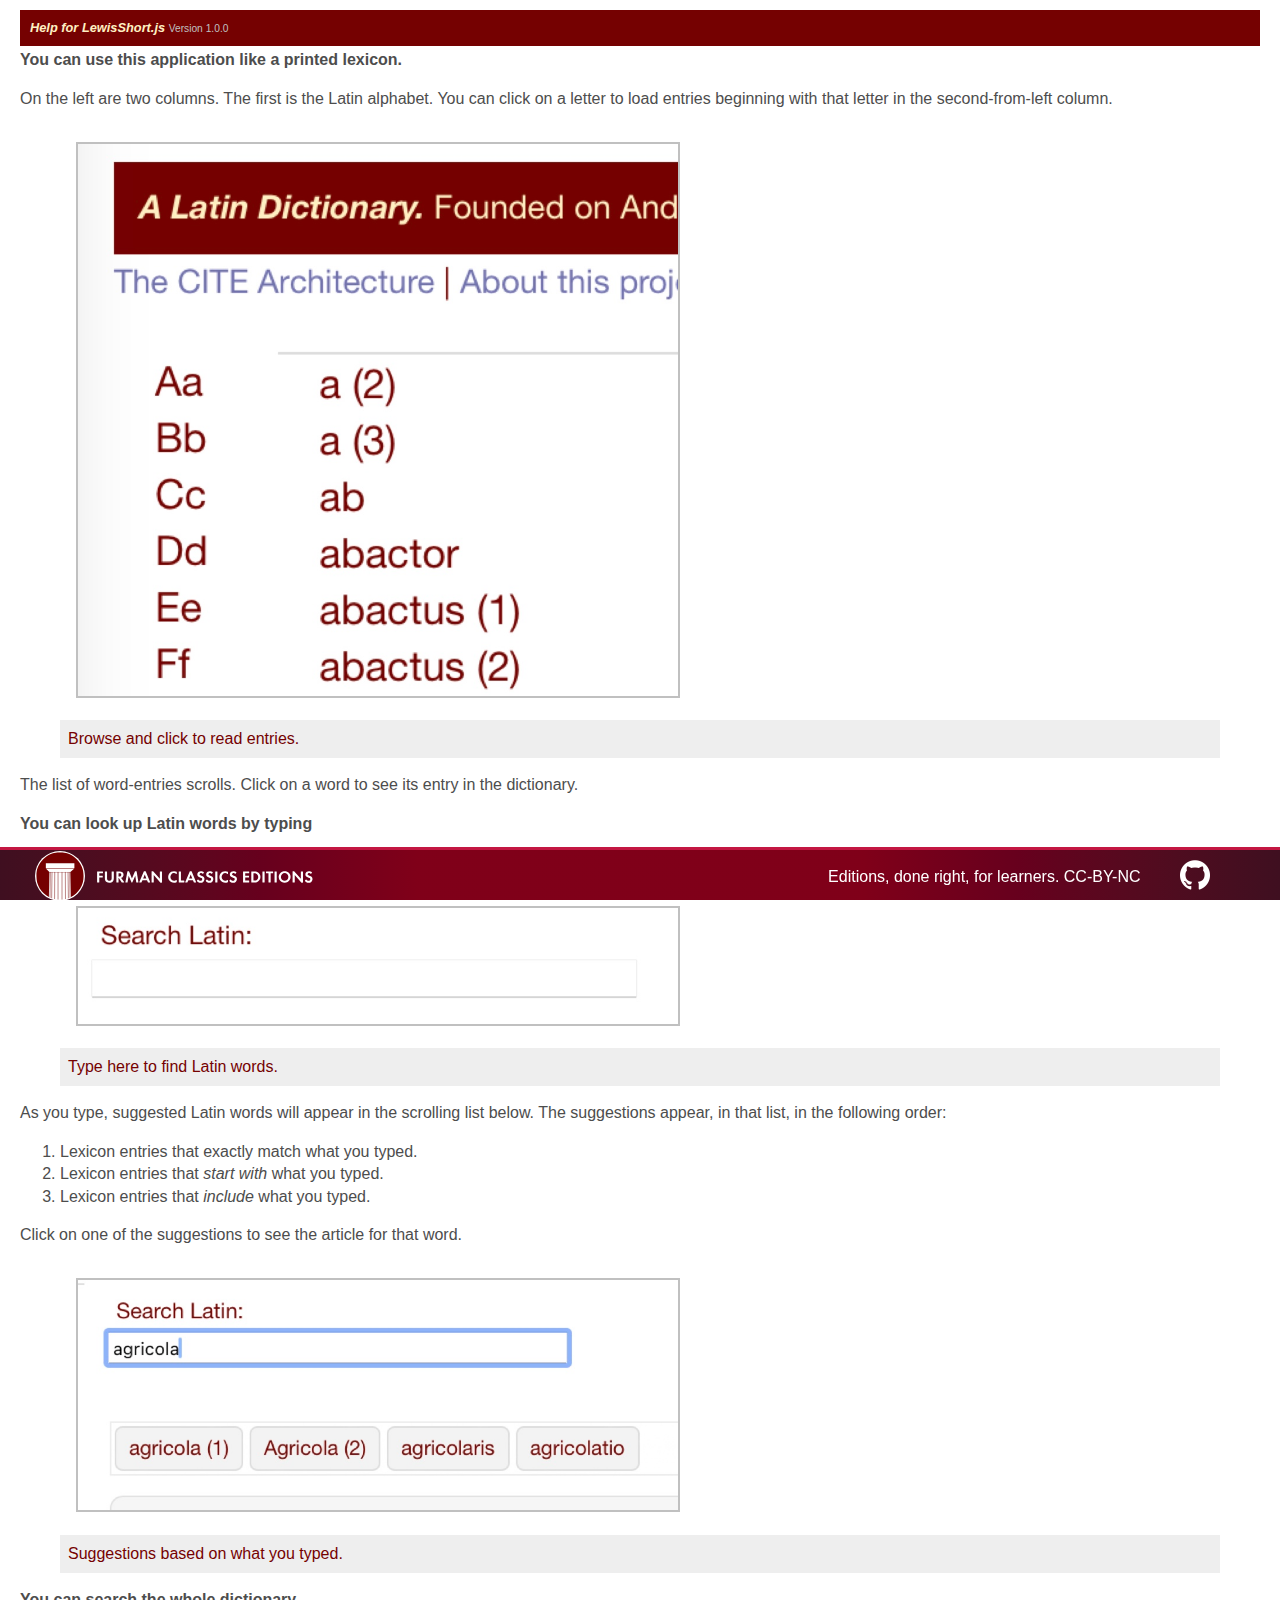
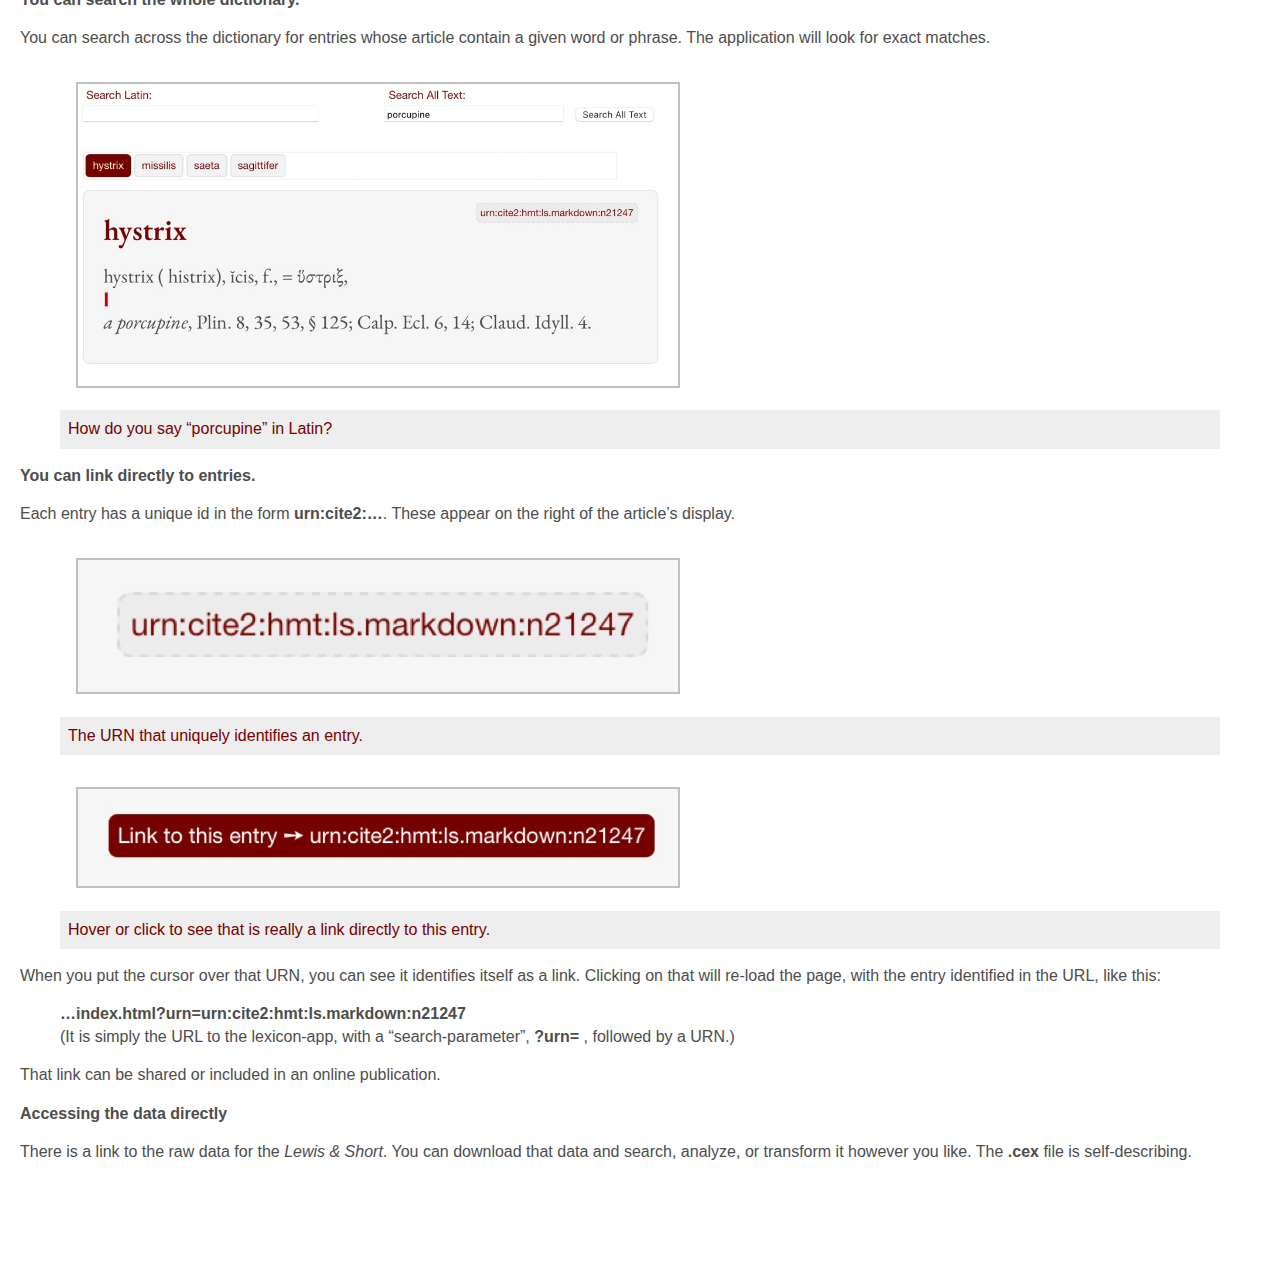
<file: help.html>
<!DOCTYPE html>
<html>

<head>
    <title>LewisShort.js Help</title>
    <meta http-equiv="Content-Type" content="text/html; charset=UTF-8" />
    <link rel="stylesheet" type="text/css" href="styles/application.css">
    <link
    href="https://fonts.googleapis.com/css?family=EB+Garamond:400,400i,500,500i,600,600i,700,700i,800,800i&amp;subset=cyrillic-ext,greek,greek-ext,latin-ext"
    rel="stylesheet">
</head>

<body id="body">
    <div id="main-wrapper">
        <header>
            <em>Help for LewisShort.js</em> 
            <span id="app_header_versionInfo">Version 1.0.0</span>
        </header>

        <article id="main_Container">

            <div id="workingDiv">

<h2 id="youcanusethisapplicationlikeaprintedlexicon.">You can use this application like a printed lexicon.</h2>

<p>On the left are two columns. The first is the Latin alphabet. You can click on a letter to load entries beginning with that letter in the second-from-left column.</p>

<figure>
<img class="help_image" src="images/browse.jpg" alt="Browse and click to read entries." />
<figcaption>Browse and click to read entries.</figcaption>
</figure>

<p>The list of word-entries scrolls. Click on a word to see its entry in the dictionary.</p>

<h2 id="youcanlookuplatinwordsbytyping">You can look up Latin words by typing</h2>

<p>You can find entries for Greek words by typing in this box. <strong>Use lower-case only.</strong></p>

<figure>
<img class="help_image" src="images/type.jpg" alt="Type here to find Latin words." />
<figcaption>Type here to find Latin words.</figcaption>
</figure>

<p>As you type, suggested Latin words will appear in the scrolling list below. The suggestions appear, in that list, in the following order:</p>

<ol>
<li>Lexicon entries that exactly match what you typed.</li>
<li>Lexicon entries that <em>start with</em> what you typed.</li>
<li>Lexicon entries that <em>include</em> what you typed.</li>
</ol>

<p>Click on one of the suggestions to see the article for that word.</p>

<figure>
<img class="help_image" src="images/suggestions.jpg" alt="Suggestions based on what you typed." />
<figcaption>Suggestions based on what you typed.</figcaption>
</figure>

<h2 id="youcansearchthewholedictionary.">You can search the whole dictionary.</h2>

<p>You can search across the dictionary for entries whose article contain a given word or phrase. The application will look for exact matches.</p>

<figure>
<img class="help_image" src="images/english.jpg" alt="How do you say porcupine in Latin?" />
<figcaption>How do you say &#8220;porcupine&#8221; in Latin?</figcaption>
</figure>

<h2 id="youcanlinkdirectlytoentries.">You can link directly to entries.</h2>

<p>Each entry has a unique id in the form <strong>urn:cite2:…</strong>. These appear on the right of the article&#8217;s display.</p>

<figure>
<img class="help_image" src="images/urn.jpg" alt="The URN that uniquely identifies an entry." />
<figcaption>The URN that uniquely identifies an entry.</figcaption>
</figure>

<figure>
<img class="help_image" src="images/link.jpg" alt="Hover or click to see that is really a link directly to this entry." />
<figcaption>Hover or click to see that is really a link directly to this entry.</figcaption>
</figure>

<p>When you put the cursor over that URN, you can see it identifies itself as a link. Clicking on that will re-load the page, with the entry identified in the URL, like this:</p>

<blockquote>
<p><strong>…index.html?urn=urn:cite2:hmt:ls.markdown:n21247</strong><br/>
(It is simply the URL to the lexicon-app, with a &#8220;search-parameter&#8221;, <strong>?urn=</strong> , followed by a URN.)</p>
</blockquote>

<p>That link can be shared or included in an online publication.</p>

<h2 id="accessingthedatadirectly">Accessing the data directly</h2>

<p>There is a link to the raw data for the <em>Lewis &amp; Short</em>. You can download that data and search, analyze, or transform it however you like. The <strong>.cex</strong> file is self-describing.</p>

            </div>


            </article>
        </div> <!--id="main-wrapper"-->

    </body>


    <footer>
        <img src="styles/fu.svg" height="50px" />
        <p>
            <span class="fu_motto">Editions, done right, for learners.</span>
            <span class="cc_license"><a rel="license"
                href="http://creativecommons.org/licenses/by-nc/4.0/">CC-BY-NC</a></span>
                <a href=""><img  alt="github" class="github_logo"
                    height="30px" src="styles/GitHub-Mark-Light-120px-plus.png" /></a>
                </p>

            </footer>

            </html>
</file>
<file: styles/application.css>
footer {
	box-sizing: content-box;
	position: fixed;
	display: flex;
	align-items: center;
	justify-content: space-between;
	margin:0;
	padding:0;
	width:100vw;
	left:0; right:0; bottom:0;
	background: #582c83;
	/* background: radial-gradient(circle, rgba(88,44,131,1) 35%, rgba(32,21,71,1) 100%); */
	background: radial-gradient(circle, color(display-p3 0.456 0.009 0.112) 34.87%, rgba(63, 15, 32, 1));

radial-gradient(circle, color(display-p3 0.456 0.009 0.112) 34.87%, rgba(63, 15, 32, 1))

/* radial-gradient(circle, color(display-p3 0.595 0.134 0.238) 34.87%, rgba(63, 15, 32, 1)) */

	height:60px;
	border-top: 3px solid #c31742;
	color: white;
}


footer > p, img {
	display: inline-block;
	margin: 0 35px;

}

footer > img {
	position: relative;
	bottom: -1px;
}

img.github_logo {
	display: inline-block;
	position: relative;
	bottom: -3px;
}

span.fu_motto, span.cc_license > a {
	font-family: Helvetica, sans;
	font-weight: 200;
	font-size: 12pt;
	color: white;
	display: inline-block;
	position: relative;
	bottom: 5px;
}

span.cc_license > a:hover  {
	background-color: inherit;
	color: yellow;
}

footer > p > a:hover {
	background-color: inherit;
	color: inherit;
	border-bottom: 1px solid rgba(255,255,255,0.5);
}

div.small_print {
	font-family: Helvetica, sans;
	font-weight: 300;
	font-size: 11pt;
	line-height: 1.3;
	color: 582c83;
}

/* LSJ specific */

p#menu {
	font-size: 80%;	
	margin: 0;
	padding: 0;
	color: rgb(117, 1, 1);
}

.greekFont {

	 font-family: "EB Garamond",  "LinuxLibertineORegular", "AseaRegular", "Times", serif; 
	/* font-family: system-ui; */
}

code {
	font-family: "EB Garamond", "LinuxLibertineORegular", "AseaRegular", "Times", serif;
	font-family: system-ui;
	color: rgb(182, 0, 0);
	font-weight: bold;
	padding-right: 0.5em;
	display: block;
}

span.lsjpn {
	font-size: 50%;
	color: #666;
	display:block;
}

span.lsjpn:before {
	content: "p. ";
	color: #777;
}

span.lsjpn:after {
	content: " in the 1940 ed.";
	color: #777;
}

span#greekOutput {
	color: #666;
	font-size: 75%;
}
span#greekOutput:before {
	content: "[ ";
	color: silver;
}

span#greekOutput:after {
	content: " ]";
	color: silver;
}

div#searchDiv, div#searchEnglishDiv, div#passageInputDiv {
	max-width: 20em;
	display: block;
}

label.inputLabel {
	display: block;
	color: rgb(117, 1, 1);
	font-size: 85%;
}

div#searchDiv{
	position: absolute;
	top: 5em;
	left: 15em;
}

div#searchEnglishDiv {
	position: absolute;
	top: 5em;
	left: 38em;
	max-width: 30em;
}

div#passageInputDiv{
	position: absolute;
	top: 5em;
	left: 59em;
}

button#searchButton, button#querySubmit {
	display: inline;
	margin-left: 1em;
}

label {
	color: #666;
}

div#lexiconDiv {
	float:left;
	max-width: 70%;
}


div.lexEntryDiv {
	border: 1px solid rgb(226, 226, 226);
	border-radius: 8px;
	padding: 0.5em 1em 0.5em 1em;
	/*
	background-color: rgb(254,247,245);
	*/
	background-color: rgb(246, 246, 246);
	margin-bottom: 1em;
	font-size: 150%;
	width: 100%;
	min-width: 25em;
}

p.lexEntryLabel {
	font-size: 150%;
	color: rgb(117, 1, 1);
	font-weight: 600;
	margin: 0;
	margin-top: 0.5em;
	line-height: 1em;
}

p.lexEntryUrnP, p.lexEntryLinkP {
	float: right;
	margin:0;
}

/*
span.lexEntryUrn:after {
	content: "📋";
}
*/

span.lexEntryLink {
	margin-left: 5px;	
}

span.lexEntryLink a {
	color: rgb(117, 1, 1);
	text-decoration: none;
}

span.lexEntryLink a:hover {
	color: white;
	text-decoration: none;
}

span.lexEntryUrn, span.lexEntryLink {
	color: #444;
	padding: 4px;
	border: 1px dashed rgb(216, 216, 216);
	border-radius: 5px;
	font: 12px 'Helvetica Neue', Helvetica, Arial, sans-serif;
	background-color: rgb(236, 236, 236);
	margin-top: 1em;
}

span.lexEntryUrn:hover:before {
	content: "Link to this entry ➙ ";
	color: white;
}

p#entryStats {
	color: #444;
	margin-bottom: 0;
	font: 12px 'Helvetica Neue', Helvetica, Arial, sans-serif;
}


span.lexEntryUrn a {
	color: rgb(117, 1, 1);
	text-decoration: none;
}

span.lexEntryUrn a:hover {
	color: white;
	text-decoration: none;
}

span.lexEntryUrn:hover a {
	color: white;
}

span.lexEntryUrn:hover, span.lexEntryLink:hover {
	border: 1px solid rgb(117, 1, 1);
	background-color: rgb(117, 1, 1);
	color: white;
}
span.lexEntryUrn:active {
	border: 1px solid rgb(117, 1, 1);
	background-color: rgb(117, 1, 1);
	color: rgb(255, 240, 194);
}

p.lexEntry {
	line-height: 1.2em;
}

/*
.invalidPassage {
	border: 1px solid red;
}
*/
ul#resultsList li:hover {
	background-color: rgba(132, 132, 132, 0.5);
	border: 1px solid rgba(100, 100, 100, 0.5);
	color: white;
	cursor: pointer;
}

ul#resultsList li.selected {
	border: 1px solid rgb(117, 1, 1);
	background-color: rgb(117, 1, 1);
	color: rgb(255, 240, 194);
	cursor: pointer;
}

ul#resultsList li:active {
	border: 1px solid rgb(117, 1, 1);
	background-color: rgb(117, 1, 1);
	color: rgb(255, 240, 194);
	cursor: pointer;
}

#hiddenTextArea {
	position: fixed;
	top: 0;
	left: 0;
	width: 2em;
	height: 2em;
	padding: 0;
	border: none;
	outline: none;
	boxShadow:; none;
	background: transparent;
	opacity: 0;
}

ul#resultsList li {
	background-color: rgba(232, 232, 232, 0.5);
	border: 1px solid rgba(200, 200, 200, 0.5);
	color: rgb(117, 1, 1);
	display: inline-block;
	margin: 2px;
	padding: 2px 8px 2px 8px;
	border-radius: 5px;
}

li.perfectMatch {
	background-color: rgba(205, 232, 205, 0.5);
}

li.startsWith {
	background-color: rgba(205, 205, 232, 0.5);
}

li.inTerms {
	background-color: rgba(232, 232, 205, 0.5);
}

ul#resultsList {
	list-style: none;
	font-size: 80%;
	color: rgb(117, 1, 1);
	margin-left: 0;
	padding-left: 0;
	margin-top:	8em;
	max-height: 8em;
	overflow: scroll;
	cursor: pointer;
	background:
		/* Shadow covers */
		linear-gradient(white 30%, rgba(255,255,255,0)),
		linear-gradient(rgba(255,255,255,0), white 70%) 0 100%,
		
		/* Shadows */
		radial-gradient(50% 0, farthest-side, rgba(0,0,0,.2), rgba(0,0,0,0)),
		radial-gradient(50% 100%,farthest-side, rgba(0,0,0,.2), rgba(0,0,0,0)) 0 100%;
	background:
		/* Shadow covers */
		linear-gradient(white 30%, rgba(255,255,255,0)),
		linear-gradient(rgba(255,255,255,0), white 70%) 0 100%,
		
		/* Shadows */
		radial-gradient(farthest-side at 50% 0, rgba(0,0,0,.2), rgba(0,0,0,0)),
		radial-gradient(farthest-side at 50% 100%, rgba(0,0,0,.2), rgba(0,0,0,0)) 0 100%;
	background-repeat: no-repeat;
	background-color: rgb(244, 244, 244);
	border: 1px solid rgb(237, 237, 237);
	background-size: 100% 40px, 100% 40px, 100% 14px, 100% 14px;
	
	/* Opera doesn't support this in the shorthand */
	background-attachment: local, local, scroll, scroll;
}

ul#alphaList {
	float: left;
	list-style: none;
	color: rgb(117, 1, 1);
	margin-left: 0;
	padding-left: 1em;
	width: 3em;
	height: 600px;
}


ul#volumeList {
	float: left;
	list-style: none;
	color: rgb(117, 1, 1);
	margin-left: 0;
	padding-left: 1em;
	width: 9em;
	margin-right: 1em;
	height: 600px;
	/* overflow: scroll; */

	border-top: 1px solid #ddd;
	border-bottom: 1px solid #ddd;


}

ul#volumeList.long {
	overflow: scroll;
}
ul#alphaList li, ul#volumeList li {
	margin-left: 0;
	padding-left: 0;
	cursor: pointer;
}

ul#alphaList li:hover, ul#volumeList li:hover {
	background-color: rgb(232, 232, 232);
	cursor: pointer;
}

ul#alphaList li.selected, ul#volumeList li.selected {
	background-color: rgb(117, 1, 1);
	color: white;
	cursor: pointer;
}

ul#alphaList li:active, ul#volumeList li:active {
	background-color: rgb(117, 1, 1);
	color: rgb(255, 240, 194);
	cursor: pointer;
}

/* CiteLinks */
div#object_objectContainer ul.citeLinks_linksList, ul.citeLinks_linksList {
	display: block;
	margin-top: 4px;
	margin-bottom: 4px;
}

ul.citeLinks_linksList li {
	list-style-type: none;
}

li#image_imagePreviewDiv {
	list-style: none;
	/*rgb(232, 232, 232)
	border: 1px solid silver;
	background-color: floralwhite;
	*/
}

li.citeLinks_linkItem, span.citeLinks_linkSpan {
	display: inline;
	list-style: none;
	border-right: 1px solid silver;
	padding:4px;
}

li.citeLinks_linkItem:last-child, span.citeLinks_linkSpan:last-child{
	border-right: none;
}

#image_mappedData li.citeLinks_linkItem {
	display: block;
	border: none;
	margin-bottom: 0;
}

li.citeLinks_linkItem:nth-child(1){
	/* padding-left: 0; */
}

/* Relations List Items */

ul#relations_relationsList {
	list-style-type: decimal;
}

#nrelations_verbFilterSelect {
	max-width: 90%;
}

li.relations_listItem {
	font-size: 85%;
	margin-bottom: 1.5em;
}

li.relations_listItem:nth-child(even) {
	background-color: #efefef;
	padding-top:3px;
	padding-bottom:3px;
}

ul.relation_listItemList {
	list-style: none;
}

ul.relation_listItemList li.citeLinks_linkItem {
	margin: 0;	
	border: 0;
	padding: 0;
}


/* Object Formatting */

p#object_breadcrumbs {
	padding: 0;	
	font-size: 60%;
	line-height: 1.3em;
}

span.object_breadcrumb {
	display: inline;
	list-style: none;
}

span.object_breadcrumb:after {
	content: "…";
	padding-left: 4px;
	padding-right: 4px;
}

span.object_breadcrumb:nth-last-child(-n+1):after{
	content: "";
}

div#object_objectContainer table {
	max-width: 700px;
	border: 1px dashed silver;
	margin: 1em;
	padding: 0.5em
}

div#object_objectContainer ul {
	padding: 0;
	margin: 0;
}

div#object_objectContainer ul li {
	clear: left;
}

p#object_urnInputP {
	max-width: 66%;
	margin-top: 0;
}

p#objects_objectInfo {
	display: block;
	font-size: 80%;
	color: #888;
	line-height: 1.1em;
}

div#object_objectContainer table td {
	min-width: 7em;
	vertical-align: top;
}

div#object_objectContainer table td p {
	margin-top: 0px;
}

div#object_objectContainer table th {
	background-color: rgba(0, 0, 94, 0.54);
	color: white;
}

div#object_objectContainer table tr:nth-child(even) {
	background: rgba(234, 234, 255, 0.4);
}
div#object_objectContainer table tr:nth-child(odd) {
	background: white;
}

div#object_objectContainer table th, div#object_objectContainer table td {
	word-break: normal;
	vertical-align: top;
	line-height: 1.2em;
	padding-right: 1em;
}

div#object_objectContainer table td:nth-child(3){
	word-break:break-word;
}

select#objectQuery_collectionList {
	max-width: 80%;
}

#object_browseControls {
	font-size: 80%;
	margin-left: -4px;
  transition: all 0.3s ease-in 0s;
}

div#object_objectContainer li.tables {
	font-size: 80%;
	list-style-type: none;
}

div#object_objectContainer li.list {
	list-style-type: none;
	margin-bottom: 1em;
	margin-right: 1.5em;
}

div#object_searchForm {
}

#object_searchTextbox {
}
#object_searchSubmit {
	margin: 1em -2px 0 0;
}


div#object_objectContainer li.list:before {
	margin-left: 2em;
}

#object_navButtonContainer_top, #object_navButtonContainer_bottom {
	max-width: 30%;
}


#object_navButtonContainer_bottom {
	clear: both;
}


/* Object Query Stuff */
.queryObject_qform {
}

button#queryObject_Submit {
	margin-left: -2px;
	margin-top: 15px;
}

p#queryObject_searchReport {
	font-size: 80%;
	margin: 0;
}


.queryObject_formhidden, .queryObject_fieldhidden  {
	display: none;
}

.queryObject_fieldvisible {
	display: inline;
}

.queryObject_formvisible{
	display: block;
}

/* =================================================== */
/* Image Formating */
/* =================================================== */



img.object_imgThumb, img#image_previewImg {
	margin: 10px 10px 10px 10px;
	padding: 5px 5px 5px 5px;
	max-width: 200px;
	max-height: 200px;
}

div#image_zoomContainer {
	max-width: 70%;
	width: auto;
	height: 1000px;
}

div#image_zoomContainer.fullpage {
	max-width: 100%;
}


div#image_sidebar.app_sidebarDiv{
	/* height: 600px; */
	width: 400px;
	max-width: 25%;
}

div#image_sidebar ol {
	overflow-x: scroll;
}

ul#image_showHideGroups {
	list-style-type: none;
	border: 1px dashed silver;
	padding: 5px;
}

ul#image_showHideGroups li:hover {
	background-color: #d1e7f8;
}

ul#image_showHideGroups li:active {
	background-color: #bfd3e3;
}

a.roi_hidden, li.roi_hidden { 
	display: none !important;
}

ul#image_showHideGroups li.image_showHideGroup_shown:before {
	content: "▼";	
}

ul#image_showHideGroups li.image_showHideGroup_hidden:before {
	content: "▶︎";	
}
ul#image_showHideGroups li.image_showHideGroup_hidden {
	opacity: 0.5;
}

p.image_mappedUrn {
	padding: 3px;
}

a.image_imageROI {
	outline: 2px solid yellow;
}

.image_mappedROI:active {
	background-color: rgba(256,256,256,0);
}


a.image_roiGroup_0 {   outline: 3px solid #661616; }
a.image_roiGroup_1 {   outline: 3px solid #f23568; }
a.image_roiGroup_2 {   outline: 3px solid #6d38ff; }
a.image_roiGroup_3 {   outline: 3px solid #38ffd7; }
a.image_roiGroup_4 {   outline: 3px solid #fff238; }
a.image_roiGroup_5 {   outline: 3px solid #661641; }
a.image_roiGroup_6 {   outline: 3px solid #275fb3; }
a.image_roiGroup_7 {   outline: 3px solid #24a669; }
a.image_roiGroup_8 {   outline: 3px solid #a67b24; }
a.image_roiGroup_9 {   outline: 3px solid #ff38a2; }
 a.image_roiGroup_10 { outline: 3px solid #194973; }
 a.image_roiGroup_11 { outline: 3px solid #35f268; }
 a.image_roiGroup_12 { outline: 3px solid #7f441c; }
 a.image_roiGroup_13 { outline: 3px solid #801c79; }
 a.image_roiGroup_14 { outline: 3px solid #2a8ebf; }
 a.image_roiGroup_15 { outline: 3px solid #216616; }
 a.image_roiGroup_16 { outline: 3px solid #d97330; }
 a.image_roiGroup_17 { outline: 3px solid #da32e6; }
 a.image_roiGroup_18 { outline: 3px solid #196d73; }
 a.image_roiGroup_19 { outline: 3px solid #bdff38; }
 a.image_roiGroup_20 { outline: 3px solid #bf3e2a; }
 a.image_roiGroup_21 { outline: 3px solid #3d1973; }
 a.image_roiGroup_22 { outline: 3px solid #30cdd9; }
 a.image_roiGroup_23 { outline: 3px solid #858c1f; }
 a.image_roiGroup_24 { outline: 3px solid #661616; }

 li.image_roiGroup_0:before  {color: #661616; content: "◼︎︎"; padding-right:0.5em; }
 li.image_roiGroup_1:before  {color: #f23568; content: "◼︎︎"; padding-right:0.5em; }
 li.image_roiGroup_2:before  {color: #6d38ff; content: "◼︎︎"; padding-right:0.5em; }
 li.image_roiGroup_3:before  {color: #38ffd7; content: "◼︎︎"; padding-right:0.5em; }
 li.image_roiGroup_4:before  {color: #fff238; content: "◼︎︎"; padding-right:0.5em; }
 li.image_roiGroup_5:before  {color: #661641; content: "◼︎︎"; padding-right:0.5em; }
 li.image_roiGroup_6:before  {color: #275fb3; content: "◼︎︎"; padding-right:0.5em; }
 li.image_roiGroup_7:before  {color: #24a669; content: "◼︎︎"; padding-right:0.5em; }
 li.image_roiGroup_8:before  {color: #a67b24; content: "◼︎︎"; padding-right:0.5em; }
 li.image_roiGroup_9:before  {color: #ff38a2; content: "◼︎︎"; padding-right:0.5em; }
 li.image_roiGroup_10:before {color: #194973; content: "◼︎︎"; padding-right:0.5em; }
 li.image_roiGroup_11:before {color: #35f268; content: "◼︎︎"; padding-right:0.5em; }
 li.image_roiGroup_12:before {color: #7f441c; content: "◼︎︎"; padding-right:0.5em; }
 li.image_roiGroup_13:before {color: #801c79; content: "◼︎︎"; padding-right:0.5em; }
 li.image_roiGroup_14:before {color: #2a8ebf; content: "◼︎︎"; padding-right:0.5em; }
 li.image_roiGroup_15:before {color: #216616; content: "◼︎︎"; padding-right:0.5em; }
 li.image_roiGroup_16:before {color: #d97330; content: "◼︎︎"; padding-right:0.5em; }
 li.image_roiGroup_17:before {color: #da32e6; content: "◼︎︎"; padding-right:0.5em; }
 li.image_roiGroup_18:before {color: #196d73; content: "◼︎︎"; padding-right:0.5em; }
 li.image_roiGroup_19:before {color: #bdff38; content: "◼︎︎"; padding-right:0.5em; }
 li.image_roiGroup_20:before {color: #bf3e2a; content: "◼︎︎"; padding-right:0.5em; }
 li.image_roiGroup_21:before {color: #3d1973; content: "◼︎︎"; padding-right:0.5em; }
 li.image_roiGroup_22:before {color: #30cdd9; content: "◼︎︎"; padding-right:0.5em; }
 li.image_roiGroup_23:before {color: #858c1f; content: "◼︎︎"; padding-right:0.5em; }
 li.image_roiGroup_24:before {color: #661616; content: "◼︎︎"; padding-right:0.5em; }

 li.image_roiGroupHider_0:before  {color: #661616; content: "◼︎︎"; padding-right:0.5em; }
 li.image_roiGroupHider_1:before  {color: #f23568; content: "◼︎︎"; padding-right:0.5em; }
 li.image_roiGroupHider_2:before  {color: #6d38ff; content: "◼︎︎"; padding-right:0.5em; }
 li.image_roiGroupHider_3:before  {color: #38ffd7; content: "◼︎︎"; padding-right:0.5em; }
 li.image_roiGroupHider_4:before  {color: #fff238; content: "◼︎︎"; padding-right:0.5em; }
 li.image_roiGroupHider_5:before  {color: #661641; content: "◼︎︎"; padding-right:0.5em; }
 li.image_roiGroupHider_6:before  {color: #275fb3; content: "◼︎︎"; padding-right:0.5em; }
 li.image_roiGroupHider_7:before  {color: #24a669; content: "◼︎︎"; padding-right:0.5em; }
 li.image_roiGroupHider_8:before  {color: #a67b24; content: "◼︎︎"; padding-right:0.5em; }
 li.image_roiGroupHider_9:before  {color: #ff38a2; content: "◼︎︎"; padding-right:0.5em; }
 li.image_roiGroupHider_10:before {color: #194973; content: "◼︎︎"; padding-right:0.5em; }
 li.image_roiGroupHider_11:before {color: #35f268; content: "◼︎︎"; padding-right:0.5em; }
 li.image_roiGroupHider_12:before {color: #7f441c; content: "◼︎︎"; padding-right:0.5em; }
 li.image_roiGroupHider_13:before {color: #801c79; content: "◼︎︎"; padding-right:0.5em; }
 li.image_roiGroupHider_14:before {color: #2a8ebf; content: "◼︎︎"; padding-right:0.5em; }
 li.image_roiGroupHider_15:before {color: #216616; content: "◼︎︎"; padding-right:0.5em; }
 li.image_roiGroupHider_16:before {color: #d97330; content: "◼︎︎"; padding-right:0.5em; }
 li.image_roiGroupHider_17:before {color: #da32e6; content: "◼︎︎"; padding-right:0.5em; }
 li.image_roiGroupHider_18:before {color: #196d73; content: "◼︎︎"; padding-right:0.5em; }
 li.image_roiGroupHider_19:before {color: #bdff38; content: "◼︎︎"; padding-right:0.5em; }
 li.image_roiGroupHider_20:before {color: #bf3e2a; content: "◼︎︎"; padding-right:0.5em; }
 li.image_roiGroupHider_21:before {color: #3d1973; content: "◼︎︎"; padding-right:0.5em; }
 li.image_roiGroupHider_22:before {color: #30cdd9; content: "◼︎︎"; padding-right:0.5em; }
 li.image_roiGroupHider_23:before {color: #858c1f; content: "◼︎︎"; padding-right:0.5em; }
 li.image_roiGroupHider_24:before {color: #661616; content: "◼︎︎"; padding-right:0.5em; }

a.image_roi_selected {
	outline: 3px solid rgb(230,230,0);
	border: 1px solid black;
	/*
	background-color: rgba(249,255,0,.2);
	*/
}


.image_roi_hovered {
	background-color: rgba(230,230,0,0.2);
}

li.image_roi_selected, span.image_roi_selected{
		background-color: rgba(249,255,0,.5);
}


/* Appwide Stuff */


.onoffswitch {
    position: relative; width: 90px;
    -webkit-user-select:none; -moz-user-select:none; -ms-user-select: none;
		display: inline-block;
		top: 6px;
}

.onoffswitch-checkbox {
    display: none;
}
.onoffswitch-label {
    display: block; overflow: hidden; cursor: pointer;
    border: 2px solid #e5e5e5; border-radius: 20px;
		padding: 0;
}

.onoffswitch-inner {
    display: block; width: 200%; margin-left: -100%;
    transition: margin 0.3s ease-in 0s;
}

.onoffswitch-inner:before, .onoffswitch-inner:after {
    display: block; float: left; width: 50%; height: 16px; padding: 0; line-height: 16px;
    font-size: 10px; color: white;
    box-sizing: border-box;
}

.object_onoffswitch-inner:before {
    content: "Show Objects";
    padding-left: 6px;
    background-color: #34A7C1; color: #FFFFFF;
}
.object_onoffswitch-inner:after {
    content: "List Objects";
    padding-right: 10px;
    background-color: #EEEEEE; color: #3f3f3f;
    text-align: right;
}

div#imageSourceSwitchContainer {
	display: inline-block;
}

.image_onoffswitch-inner:before {
    content: "Local";
    padding-left: 24px;
    background-color: #34A7C1; color: #FFFFFF;
}
.image_onoffswitch-inner:after {
    content: "Remote";
    padding-right: 22px;
    background-color: #EEEEEE; color: #3f3f3f;
    text-align: right;
}


.onoffswitch-switch {
    display: block; width: 6px; margin: 5px;
    background: #FFFFFF;
    position: absolute; top: 0; bottom: 0;
    right: 70px;
    border: 2px solid #fff; border-radius: 20px;
    transition: all 0.3s ease-in 0s;
}

.onoffswitch-checkbox:checked + .onoffswitch-label .onoffswitch-inner {
    margin-left: 0;
}
.onoffswitch-checkbox:checked + .onoffswitch-label .onoffswitch-switch {
    right: 0px;
}

a {
	text-decoration: none;
}

a:hover {
	text-decoration: underline;
}

.app_clickable, a {
	color: #7273af;
	text-decoration: none;
}

.app_clickable:active, a:active {
	color: #af6460;
	text-decoration: none;
}

.app_clickable:hover, a:hover {
		text-decoration: underline;
}

.app_urn {
}

#app_help_link{
	font-size: 80%;
	color: #777;
	font-weight: normal;
}


#mainMessage {
	min-height: 2.5em;
}

.app_message {
	max-width: 700px;
	font-size: 85%;
	font-weight: normal;
	min-height: 2em;
	position: absolute;
	top: 3em;
	right: 1em;
	z-index: 100;
	
	/*
	-webkit-transition: all 0.2s ease-out 0.2s;
	-moz-transition: all 0.2s ease-out 0.2s;
	-ms-transition: all 0.2s ease-out 0.2s;
	-o-transition: all 0.2s ease-out 0.2s;
	transition: all 0.2s ease-out 0.5s;
*/
	
}

/* Help Stuff */

img.help_image {
		max-width: 600px;
		border: 2px solid silver;
		margin: 1em;
 	background: silver;
}

figcaption {
	color: rgb(117, 1, 1);
	padding: 0.5em;
	background: #eee;
}

/* don't forget .app_hidden */

#main_message p {
	padding: 5px;
	line-height: 1.2em;
	margin: 0;
	font-size: 12pt;
}

#main_message.default, #mainMessage.default {
	border: 1px solid rgba(38, 121, 39, 1);
	background-color: rgba(50, 161, 52, 1);
	color: white;
}
#main_message.wait, #mainMessage.wait {
	border: 1px solid rgba(217, 201, 101, 1);
	background-color: rgba(247, 231, 131, 1);
	color: black;
}

#main_message.warn, #mainMessage.warn {
	border: 1px solid rgba(141, 30, 32, 1);
	background-color: rgba(161, 50, 52, 1);
	color: white;
}

#app_header_versionInfo {
		font-size: 80%;
		color: silver;
		font-weight: normal;
}

#app_header_cexInfo{
	font-size: 50%;
	line-height: 1.1em;
	margin-bottom: 0.5em;
	display: block;
	color: #777;
	font-weight: normal;
	margin-left: 2px;
}

.app_hidden {
	/* display: none; */
	visibility: hidden;
	-webkit-opacity: 0;
	-moz-opacity: 0;
	opacity: 0;
	-webkit-transition: all 0.5s ease-out 1s;
	-moz-transition: all 0.5s ease-out 1s;
	-ms-transition: all 0.5s ease-out 1s;
	-o-transition: all 0.5s ease-out 1s;
	transition: all 0.5s ease-out 1s;
}

.app_visible {
	visibility: visible;
	-webkit-opacity: 1;
	-moz-opacity: 1;
	opacity: 1;
	-webkit-transition: all 0.5s ease-out 1s;
	-moz-transition: all 0.5s ease-out 1s;
	-ms-transition: all 0.5s ease-out 1s;
	-o-transition: all 0.5s ease-out 1s;
	transition: all 0.5s ease-out 1s;
}

div.app_sidebarDiv{
		font-size: 80%;
		float: right;
		max-width: 33%;
		background-color: #fff;
		padding: 15px;
		padding-top: 3px;
		padding-left: 35px;
		min-height: 200px;
}

div.app_sidebarDiv h2 {
	padding-top: 5px;
}

#app_filePickerSpan {
		font-weight: normal;
		font-size: 65%;
		float: right;
}

#app_filePicker {
	width: 175px;
	margin-right: 1em;
}

/* appwide forms */
div.app_sidebarDiv label {
		padding-right: 5px;
		padding-left: 0;
}

div.app_sidebarDiv h2 {
		margin-bottom: 10px;
		margin-top: 10px;
}

/* Containers */

#o2_Container {
	padding-top: 3px;
	min-height: 220px;
}

/* NGram &c. stuff */

select#ngram_nGramScopeOption {
	width: 100%;
}

#ngram_container, #ngram_urns_container {
	max-width: 66%;
}

.o2_versionDescription {
	display: block;
	font-size: 80%;
	color: #888;
	line-height: 1.1em;
	padding-bottom: 15px;
	padding-top: 15px;
}

p.o2_textPassage {
	margin: 0.5em;
	padding: 0;
}

div.o2_citationBlock {
	display: block;
	margin: 0.5em;
	padding: 0;
}

div.o2_citationBlock .o2_textPassage {
	display: inline-block;
	margin-right: 0em;
}

div.o2_citationBlock p.long {
	display: block !important;
}



div.o2_versionContainer {
	width: 40em;
	float: left;
	margin-right: 2em;
}

.o2_passage {
	margin: 0;
	padding: 0;
}

.o2_passageInDse, .o2_commentary {
	background-color: rgba(153, 223, 255, 0.25);
	margin-left: 0em;
	vertical-align: baseline;
	position: relative;
	top: -0.5em;
}

.o2_passageInDse + .o2_passageInDse, .o2_commentary + .o2_commentary {
	margin-left: 0.3em;
}

.o2_passageInDse:hover, .o2_commentary:hover {
	text-decoration:underline;
	background-color: rgba(255, 255, 0, 0.99);
}

.o2_passageInDse:active, .o2_commentary:active {
	color: #af6460;
	text-decoration: none;
	background-color: white;
}



#ngram_query, #ngram_urn_query {
	font-size: 80%;
	line-height: 1.2em;
	border: 1px dashed silver;
	padding: 6px;
	max-width: 80%;
}

.ngram_ngram {
		margin-right: 1em;
}

div#ngram_urns ol.cols, div#search_urns ol.cols {
	font-size: 80%;
	list-style-type: decimal;
	-moz-column-count: 2;
	-moz-column-gap: 50px;
	-webkit-column-count: 2;
	-webkit-column-gap: 50px;
	column-count: 2;
	column-gap: 70px;
}


/* OHCO2 Stuff */
#o2_validUrnFlag {
	font-size: 80%;
}

#o2_validUrnFlag.invalidUrn:before {
		content: " (invalid URN)";
		color: red;
}

#o2_validUrnFlag.validUrn:before {
		content: " (valid URN)";
		color: green;
}

#o2_citedWorksContainer ul, #ngram_citedWorksContainer ul, #image_imageCollectionsContainer ul, #image_mappedData ul, #object_objectCollectionsContainer ul, #o2_mappedDseContainer ul, #o2_mappedCommentContainer ul {
	list-style-type: decimal;
	padding-left: 0;
}


#o2_citedWorksContainer ul li, #o2_mappedCommentContainer ul li.citeLinks_linkItem, #ngram_citedWorksContainer ul li, #image_imageCollectionsContainer ul li, #image_mappedData ul li, #object_objectCollectionsContainer ul li, #o2_mappedDseContainer ul li.citeLinks_linkItem {
	line-height: 1.2em;
	/* max-height: 2.4em; */
	/* white-space: nowrap; */
	/* overflow: hidden; */
	width: auto;
	list-style-position:inside;
	text-overflow: ellipsis;
	margin-bottom: 0.5em;
	padding-left: 0;
	border: none;
	display: block;
}

#o2_citedWorksContainer ul li:hover, #o2_mappedDseContainer ul li.citeLinks_linkItem:hover {
	line-height: 1.2em;
	white-space: normal;
	max-height: 800px;
	overflow: auto;
}

.app_reportingCurrentUrn {
	height: 1em;
	font-size: 80%;
	color: #777;
	padding-top: 0;
	margin-top: 0;
}

#o2_passageContainer {
	padding-bottom: 5px;
	min-height: 100px;
	max-width: 66%;
}

.rtl {
	direction: rtl;
}

.ltr {
	direction: ltr;
}

div.o2_warnNoText {
	border: 1px dashed rgb(179, 0, 0);
	color: rgb(179, 0, 0);
	font-size: 100%;
	fint-weigth: bold;
	padding: 1em 1em 1em 1em;
}

div.o2_textColumn {
	margin-right: 1em;
}

div.o2_2_cols{
	float:left;
	min-width: 20%;
	width: 30%;
}

div.o2_1_cols{

}

div#ngram_citedWorksMenu.dropdown {
	margin-top: 1em;
}

div#o2_citedWorksMenu.dropdown, div#ngram_citedWorksMenu.dropdown, div#ngram_previousSearchMenu.dropdown {
	width: 100%;
	min-width: 17em;
}

span#o2_citedWorksMenuTitle, span#ngram_citedWorksMenuTitle {
	font-size: 100%;
	font-weight: bold;
}

div#o2_urnHistoryMenu.dropdown {
	font-size: 85%;
	max-width: 20em;
	margin-top: 0.5em;
}

div#o2_urnHistoryButton {
	font-size: 65%;
	color: #333;
	float: right;
}

p#o2_urnInputP {
	margin: 0;	
}

div#o2_navButtonContainer_bottom{
	margin-top: 1.5em;
	clear: both;
	font-size: 85%;
	color: #333;
}

div#o2_navButtonContainer_top{
	padding-bottom: 15px;
	margin-top: 5px;
	font-size: 85%;
	color: #333;
	float:right;
}



.o2_passageUrn:hover:before{
	/* content: "⚭"; */
	width: 2em;
	position:absolute;
	left: -1em;
	font-size: 150%;
	color: #7273af;
}

.o2_passageUrn {
	color: rgb(207, 205, 209);	
	font-size: 80%;
	padding-bottom: 3px;
	margin-right: -0.1em;
	margin-left: 0.25em;
	vertical-align: baseline;
  position: relative;
  top: -0.4em;
}

/* Drop Down Menu Stuff */

.dropdown {
	position: relative;
	margin-left: -1px;
    display: inline-block;
    border-top: 1px solid #eee;
    border-left: 1px solid #ddd;
    border-right: 1px solid #bbb;
    border-bottom: 1px solid #aaa;
    width: 50%;
    padding-left: 13px;
    padding-right: 12px;
}

.dropdown.empty {
		border: 1px solid #eee;
		color: #ccc;
}

.dropdown.empty:before, .dropdown.empty:hover:before {
	content: "▲";
	color: #eee;
}

.dropdown.empty:hover {
	background-color: #d1e7f8;
}

.dropdown:hover {
	background-color: #d1e7f8;
	border-bottom: 1px solid #f8f8f8;
}

.dropdown:before {
	content: "▲";
	color: rgb(96, 160, 236);
}

.dropdown:hover:before {
	content: "▼";
	color: rgb(96, 160, 236);
}

.dropdown-content {
    display: none;
	font-size: 100%;
    position: absolute;
		left: -1px;
    background-color: #f8f8f8;
		border-top: 1px solid #f8f8f8;
    border-left: 1px solid #ddd;
    border-right: 1px solid #bbb;
    border-bottom: 1px solid #aaa;
    min-width: 220px;
    /* box-shadow: 0px 8px 16px 0px rgba(0,0,0,0.3); */
    width: 300px;
		/*
    padding-left: 12px;
    padding-right: 12px;
		*/
    z-index: 1;
}

.dropdown-content p {
	padding: 3px 15px ;
	line-height: 1.2em;
}

.dropdown-content p:hover {
	background-color: #ededed;
}

.dropdown-content p:active {
	background-color: rgba(50, 161, 52, 0.2);
}

.dropdown.empty:hover .dropdown-content {
		display: none;
}

.dropdown:hover .dropdown-content {
    display: block;
}


/* Relations */

div#relations_relationsContainer {
	max-width: 800px;
	overflow-y: scroll;
	max-height: 800px;
	border: 1px dashed silver;
}

/* Forms Stuff */

label {
	padding-right: 2px;
	padding-left: 4px;
	color: #333;
}

input[type=submit]:active {
		color: rgb(117, 1, 1);
}

input[type=submit]:hover {
		color: green;
}


/* Inherited Stuff */

html,
body {
	height: 100%;
	padding: 5px 10px 10px 10px;
}

html.loading, body.loading {
	cursor: wait;
}

#main-wrapper {
	box-sizing: border-box;
	display: flex;
	flex-direction: column;
	padding: 0 0 100px;
	position: relative;

	 min-height: 100%;
    height: auto !important;
    height: 100%;
    margin: 0 auto -200px;
}

article {
	flex: 1;
}

header {
	font-size: 80%;
	line-height: 1.2em;
	padding: 10px;
	font-weight: normal;
	background-color: rgb(117, 1, 1);
	color: rgb(255, 240, 194);
}

header em {
	font-style: italic;
	font-weight: bold;
}


h1 {
	font-size: 120%;
}

h2 {
	font-size: 100%;
	font-weight: bold;
	margin-top: 3px;
	margin-bottom: 3px;
}


body {
	font: 16px 'Helvetica Neue', Helvetica, Arial, sans-serif;
	font-weight: 400;
	line-height: 1.4em;
	color: #4d4d4d;
	/* width: 550px; */
	margin: 0 auto;
	-webkit-font-smoothing: antialiased;
	-moz-font-smoothing: antialiased;
	-ms-font-smoothing: antialiased;
	-o-font-smoothing: antialiased;
	font-smoothing: antialiased;
}


hr {
	margin: 20px 0;
	border: 0;
	border-top: 1px dashed #C5C5C5;
	border-bottom: 1px dashed #F7F7F7;
}

div {
	margin: 0;
	padding: 0;
}

p {
}

input{
	/* Optical justification FTW */
	margin-left: -1px;
}


/* OpenSeadragon Guides CSS */
.osd-guide {
  z-index: 0;
  cursor: pointer;
  pointer-events: none;
}

.osd-guide-line {
  position: absolute;
  left: 0;
  right: 0;
  top: 0;
  bottom: 0;
  transform-origin: center;
  pointer-events: auto;
}

.osd-guide-horizontal {
  position: absolute;
  left: 50% !important;
  height: 2px !important;
  width: 150% !important;
  cursor: row-resize;
  transform: translateX(-50%);
}

.osd-guide-horizontal .osd-guide-line {
  border-top: 3px solid #fff600;
}

.osd-guide-vertical {
  position: absolute;
  top: 50% !important;
  height: 150% !important;
  width: 2px !important;
  cursor: col-resize;
  transform: translateY(-50%);
}

.osd-guide-vertical .osd-guide-line {
  border-left: 3px solid #D262F1;
}



/* Experimenting with pure-CSS tabs */

.app_tabs {
  position: relative;
  min-height: 400px; /* This part sucks */
  clear: both;
  margin: 25px 0;
}

.app_tab {
  float: left;
}

.app_tab label.tab_label {
	font-weight: bold;
	height: 1.2em;
  background: #f7f7f7;
	color: #d7d7d7;
  padding: 9px;
	padding-top: 8px;
  border: 1px solid #ccc;
  border-bottom: 2px solid #f4f4f4;
  margin-left: -1px;
  position: relative;
  left: 1px;
	-moz-border-radius: 0px;
	-webkit-border-radius: 5px 5px 0px 0px;
	border-radius: 5px 5px 0px 0px;
}

.app_tab [type=radio] {
  display: none;
}

.content {
  position: absolute;
  top: 28px;
  left: 0;
  background: white;
  right: 0;
  /* bottom: 0; */
  padding-left: 20px;
  padding-right: 20px;
	padding-top: 3px;
	padding-bottom: 15px;
  border: 1px solid #ccc;
  display: none;
}

[type=radio]:checked ~ label {
  background: white;
	color: black;
  border-bottom: 3px solid white;
  z-index: 2;
}

[type=radio]:checked ~ label ~ .content {
  z-index: 1;
	display: block;
}

/*
button {
	margin: 0;
	padding: 0;
	border: 0;
	background: none;
	font-size: 100%;
	vertical-align: baseline;
	font-family: inherit;
	color: inherit;
	-webkit-appearance: none;
	-ms-appearance: none;
	-o-appearance: none;
	appearance: none;
}
*/

/*
#utilityFields {
		font-size: 80%;
		float: right;
		width: 500px;
		background-color: #fff;
		padding: 15px;
		min-height: 200px;
}
.ngramString {
		margin-right: 1em;
		color: #7273af;
}

.ngramString:hover {
		text-decoration: underline;
}


#citedWorks ul {
	list-style-type: decimal;
}

#currentPassage, #nGramSpace, #nGramUrnResults {
	max-width: 650px;
	padding: 25px;
}

#currentPassage {
	padding-bottom: 0px;
}

#nGramSpace, #nGramUrnResults {
	padding-top: 0px;
	padding-bottom: 0px;
	max-width: 100%;
}

#nGramUrnsDiv ol {
	list-style-type: decimal;
	-moz-column-count: 2;
-moz-column-gap: 60px;
-webkit-column-count: 2;
-webkit-column-gap: 60px;
column-count: 2;
column-gap: 30px;

.ngramurn {
	float: left;
	margin-right: 1em;
	min-width: 25em;
}

#nGramUrnResults {
	padding-top: 0px;
}
*/

/* OpenSeadragon Styles */


/* OpenSeadragon Guides CSS */
.osd-guide {
  z-index: 0;
  cursor: pointer;
  pointer-events: none;
}

.osd-guide-line {
  position: absolute;
  left: 0;
  right: 0;
  top: 0;
  bottom: 0;
  transform-origin: center;
  pointer-events: auto;
}

.osd-guide-horizontal {
  position: absolute;
  left: 50% !important;
  height: 2px !important;
  width: 150% !important;
  cursor: row-resize;
  transform: translateX(-50%);
}

.osd-guide-horizontal .osd-guide-line {
  border-top: 3px solid #D262F1;
}

.osd-guide-vertical {
  position: absolute;
  top: 50% !important;
  height: 150% !important;
  width: 2px !important;
  cursor: col-resize;
  transform: translateY(-50%);
}

.osd-guide-vertical .osd-guide-line {
  border-left: 3px solid #D262F1;
}



/* Text Formatting */

div.p {
	display: block;
	padding-bottom: 0.5em;
}

unclear {
	border-bottom: 2px dotted black;
}

add {
	color: red;
	vertical-align: super;
}

choice {
	color: #09f;
}
choice:before {
	content: "( ";
}

choice:after {
	content: " )";
}

corr {
	color: green;
}

choice corr:before{
	content: "→";
}


del {
	text-decoration: line-through;
	color: red;
}
expan {
	color: green;
}

expan:before {
	content: "(";
}

expan:after {
	content: ")";
}

gap:before {
	content: " […] ";
}

q:before {
	content: "“";
}

q:after {
	content: "”";
}

quote:before {
	content: "“";
}

ref {
	font-size: 80%;
	color: #888;	
}

ref:before { content: "[ "; }
ref:after { content: " ]"; }

quote:after {
	content: "”";
}

w {
	border: 1px solid #BBF;
	padding: 3px;
}

sic {
	color: rgb(117, 1, 1);
}

sic:after{
	content: " [sic]";
}

supplied:before {
	content: "[";
}

supplied:after {
	content: "]";
}

speaker {
	font-weight: bold;
}

speaker:after {
	content: " — ";
}

/* Ribbon Banner */

.ribbon {
  position: absolute;
  right: -5px; top: -5px;
  z-index: 1;
  overflow: hidden;
  width: 75px; height: 75px;
  text-align: right;
}
.ribbon span {
  font-size: 10px;
  font-weight: bold;
  color: #FFF;
  text-transform: uppercase;
  text-align: center;
  line-height: 20px;
  transform: rotate(45deg);
  -webkit-transform: rotate(45deg);
  width: 100px;
  display: block;
  background: #79A70A;
  background: linear-gradient(#9BC90D 0%, #79A70A 100%);
  box-shadow: 0 3px 10px -5px rgba(0, 0, 0, 1);
  position: absolute;
  top: 19px; right: -21px;
}
.ribbon span::before {
  content: "";
  position: absolute; left: 0px; top: 100%;
  z-index: -1;
  border-left: 3px solid #79A70A;
  border-right: 3px solid transparent;
  border-bottom: 3px solid transparent;
  border-top: 3px solid #79A70A;
}
.ribbon span::after {
  content: "";
  position: absolute; right: 0px; top: 100%;
  z-index: -1;
  border-left: 3px solid transparent;
  border-right: 3px solid #79A70A;
  border-bottom: 3px solid transparent;
  border-top: 3px solid #79A70A;
}
</file>
